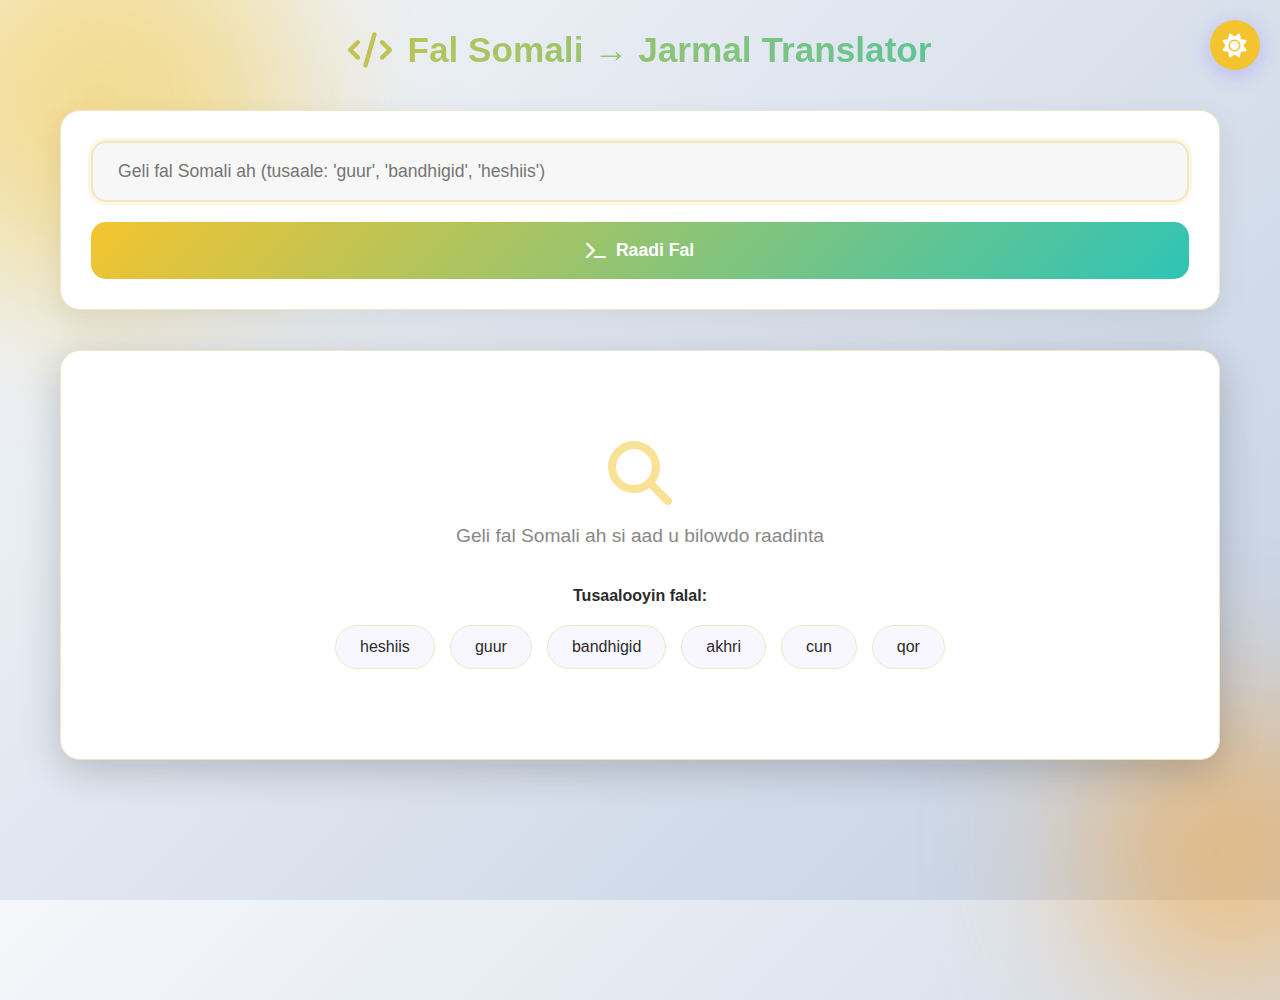
<file: index.html>
<!DOCTYPE html>
<html lang="so">
<head>
  <meta charset="UTF-8">
  <meta name="viewport" content="width=device-width, initial-scale=1.0">
  <title>Fal Somali → Jarmal</title>
  <link rel="stylesheet" href="https://cdnjs.cloudflare.com/ajax/libs/font-awesome/6.4.0/css/all.min.css">
  <style>
:root {
  /* Primary colors (Yellow theme) */
  --primary-color: #f4c430;        /* Qorax jaalle */
  --secondary-color: #ff9f1c;      /* Orange khafiif ah */

  /* Dark mode */
  --dark-bg: #121212;
  --dark-card: #1e1e1e;
  --dark-border: #2c2c2c;

  /* Light mode */
  --light-bg: #fffdf5;
  --light-card: #ffffff;
  --light-border: #f0e6c8;

  /* Neutrals */
  --white: #ffffff;
  --black: #2b2b2b;

  /* Accents */
  --cyan: #2ec4b6;                 /* accent kaliya */
  --yellow: #f4c430;
  --success: #6bcf63;

  /* Transparent primary */
  --primary-transparent: rgba(244, 196, 48, 0.15);
}


/* Base Styles */
* {
  margin: 0;
  padding: 0;
  box-sizing: border-box;
  transition: all 0.3s ease;
}

body {
  font-family: 'Segoe UI', Tahoma, Geneva, Verdana, sans-serif;
  min-height: 100vh;
  position: relative;
  overflow-x: hidden;
}

body.dark-mode {
  background: linear-gradient(135deg, #0c0e1a 0%, #1a1d2b 100%);
  color: var(--white);
}

body.light-mode {
  background: linear-gradient(135deg, #f5f7fa 0%, #c3cfe2 100%);
  color: var(--black);
}

/* Glow Effects */
.glow {
  position: absolute;
  border-radius: 50%;
  filter: blur(80px);
  opacity: 0.5;
  z-index: 0;
}

.glow-1 {
  width: 400px;
  height: 400px;
  background: var(--primary-color);
  top: -100px;
  left: -100px;
}

.glow-2 {
  width: 300px;
  height: 300px;
  background: var(--secondary-color);
  bottom: -100px;
  right: -100px;
}

/* Theme Toggle */
.theme-toggle {
  position: fixed;
  top: 20px;
  right: 20px;
  width: 50px;
  height: 50px;
  background: var(--primary-color);
  border-radius: 50%;
  display: flex;
  align-items: center;
  justify-content: center;
  cursor: pointer;
  z-index: 1000;
  box-shadow: 0 4px 20px rgba(108, 99, 255, 0.3);
}

.theme-toggle:hover {
  transform: rotate(30deg);
}

.theme-toggle i {
  color: white;
  font-size: 1.5rem;
}

/* Container */
.container {
  max-width: 1200px;
  margin: 0 auto;
  padding: 30px 20px;
  position: relative;
  z-index: 1;
}

h2 {
  text-align: center;
  margin-bottom: 40px;
  font-size: 2.2rem;
  background: linear-gradient(90deg, var(--primary-color), var(--cyan));
  -webkit-background-clip: text;
  -webkit-text-fill-color: transparent;
  display: flex;
  align-items: center;
  justify-content: center;
  gap: 15px;
}

/* Search Box */
.search-box {
  background: var(--dark-card);
  padding: 30px;
  border-radius: 20px;
  margin-bottom: 40px;
  box-shadow: 0 10px 40px rgba(0, 0, 0, 0.2);
  border: 1px solid var(--dark-border);
}

body.light-mode .search-box {
  background: var(--light-card);
  border: 1px solid var(--light-border);
  box-shadow: 0 10px 30px rgba(0, 0, 0, 0.08);
}

.search-box input {
  width: 100%;
  padding: 18px 25px;
  border: 2px solid var(--dark-border);
  border-radius: 15px;
  background: rgba(255, 255, 255, 0.05);
  color: var(--white);
  font-size: 1.1rem;
  margin-bottom: 20px;
  outline: none;
}

body.light-mode .search-box input {
  background: rgba(0, 0, 0, 0.03);
  color: var(--black);
  border: 2px solid var(--light-border);
}

.search-box input:focus {
  border-color: var(--primary-color);
  box-shadow: 0 0 0 3px var(--primary-transparent);
}

.search-box button {
  width: 100%;
  padding: 18px;
  background: linear-gradient(135deg, var(--primary-color), var(--cyan));
  border: none;
  border-radius: 15px;
  color: white;
  font-size: 1.1rem;
  font-weight: 600;
  cursor: pointer;
  display: flex;
  align-items: center;
  justify-content: center;
  gap: 10px;
  transition: transform 0.3s, box-shadow 0.3s;
}

.search-box button:hover {
  transform: translateY(-2px);
  box-shadow: 0 10px 25px rgba(108, 99, 255, 0.3);
}

/* Results */
.result {
  background: var(--dark-card);
  border-radius: 20px;
  padding: 30px;
  box-shadow: 0 10px 40px rgba(0, 0, 0, 0.2);
  border: 1px solid var(--dark-border);
  min-height: 300px;
}

body.light-mode .result {
  background: var(--light-card);
  border: 1px solid var(--light-border);
}

/* No Results */
.no-results {
  text-align: center;
  padding: 60px 20px;
}

.no-results i {
  font-size: 4rem;
  color: var(--primary-color);
  margin-bottom: 20px;
  opacity: 0.5;
}

.no-results p {
  font-size: 1.2rem;
  margin-bottom: 40px;
  color: #888;
}

/* Suggestions */
.suggestions h4 {
  margin-bottom: 20px;
  color: var(--white);
}

body.light-mode .suggestions h4 {
  color: var(--black);
}

.suggestion-tags {
  display: flex;
  flex-wrap: wrap;
  gap: 15px;
  justify-content: center;
}

.suggestion-tag {
  background: linear-gradient(135deg, var(--primary-transparent), rgba(255, 101, 132, 0.1));
  border: 1px solid var(--primary-color);
  padding: 12px 24px;
  border-radius: 25px;
  cursor: pointer;
  transition: all 0.3s;
  color: var(--white);
  font-weight: 500;
}

body.light-mode .suggestion-tag {
  color: var(--black);
  border: 1px solid var(--light-border);
  background: rgba(108, 99, 255, 0.05);
}

.suggestion-tag:hover {
  transform: translateY(-3px);
  box-shadow: 0 8px 20px rgba(108, 99, 255, 0.2);
  background: var(--primary-color);
  color: white;
}

/* Result Header */
.result-header {
  display: flex;
  justify-content: space-between;
  align-items: center;
  margin-bottom: 30px;
  padding-bottom: 20px;
  border-bottom: 1px solid var(--dark-border);
}

body.light-mode .result-header {
  border-bottom: 1px solid var(--light-border);
}

/* Verbs Container */
.verbs-container {
  display: grid;
  grid-template-columns: repeat(auto-fill, minmax(350px, 1fr));
  gap: 25px;
}

/* Verb Card */
.verb-card {
  background: rgba(255, 255, 255, 0.03);
  border: 1px solid var(--dark-border);
  border-radius: 15px;
  padding: 25px;
  cursor: pointer;
  transition: all 0.3s;
  position: relative;
  overflow: hidden;
}

body.light-mode .verb-card {
  background: rgba(0, 0, 0, 0.02);
  border: 1px solid var(--light-border);
}

.verb-card:hover {
  transform: translateY(-5px);
  border-color: var(--primary-color);
  box-shadow: 0 15px 35px rgba(108, 99, 255, 0.1);
}

.verb-card h3 {
  color: var(--cyan);
  margin-bottom: 20px;
  font-size: 1.5rem;
  display: flex;
  align-items: center;
  gap: 10px;
}

.examples-preview p {
  margin-bottom: 12px;
  font-size: 0.95rem;
  line-height: 1.5;
  opacity: 0.9;
}

.click-hint {
  margin-top: 20px;
  padding: 12px;
  background: var(--primary-transparent);
  border-radius: 10px;
  font-size: 0.9rem;
  color: var(--primary-color);
  display: flex;
  align-items: center;
  gap: 8px;
}

/* Modal */
.modal {
  display: none;
  position: fixed;
  top: 0;
  left: 0;
  width: 100%;
  height: 100%;
  background: rgba(0, 0, 0, 0.8);
  align-items: center;
  justify-content: center;
  padding: 20px;
  backdrop-filter: blur(5px);
}

.modal-content {
  background: var(--dark-card);
  border-radius: 20px;
  max-width: 200px;
  width: 100%;
  max-height: 90vh;
  overflow-y: auto;
  border: 1px solid var(--dark-border);
  box-shadow: 0 20px 60px rgba(0, 0, 0, 0.4);
}

body.light-mode .modal-content {
  background: var(--light-card);
  border: 1px solid var(--light-border);
}

.modal-header {
  display: flex;
  justify-content: space-between;
  align-items: center;
  padding: 25px 30px;
  border-bottom: 1px solid var(--dark-border);
  position: sticky;
  top: 0;
  background: var(--dark-card);
  z-index: 1;
}

body.light-mode .modal-header {
  border-bottom: 1px solid var(--light-border);
  background: var(--light-card);
}

.close-modal {
  background: none;
  border: none;
  color: var(--white);
  font-size: 2.5rem;
  cursor: pointer;
  line-height: 1;
  width: 40px;
  height: 40px;
  display: flex;
  align-items: center;
  justify-content: center;
  border-radius: 50%;
  transition: background 0.3s;
}

body.light-mode .close-modal {
  color: var(--black);
}

.close-modal:hover {
  background: rgba(255, 255, 255, 0.1);
}

.modal-body {
  padding: 30px;
}

/* Examples */
.examples-container {
  margin-top: 20px;
}

.example-item {
  margin-bottom: 10px;
}

.example-language {
  display: inline-flex;
  align-items: center;
  gap: 10px;
  padding: 8px 18px;
  border-radius: 20px;
  font-weight: 600;
  margin-bottom: 10px;
  font-size: 0.95rem;
}

.example-language.so {
  background: linear-gradient(135deg, #1e3c72, #2a5298);
  color: white;
}

.example-language.de {
  background: linear-gradient(135deg, #ff416c, #ff4b2b);
  color: white;
}

.example-text {
  padding: 15px;
  background: rgba(255, 255, 255, 0.05);
  border-radius: 10px;
  margin-bottom: 15px;
  line-height: 1.6;
  border-left: 3px solid var(--primary-color);
}

body.light-mode .example-text {
  background: rgba(0, 0, 0, 0.02);
}

/* Responsive Design */
@media (max-width: 768px) {
  h2 {
    font-size: 1.8rem;
    flex-direction: column;
    gap: 10px;
  }
  
  .verbs-container {
    grid-template-columns: 1fr;
  }
  
  .result-header {
    flex-direction: column;
    gap: 20px;
    align-items: flex-start;
  }
  
  .modal-header h3 {
    font-size: 1.3rem;
  }
}

@media (max-width: 480px) {
  .container {
    padding: 20px 15px;
  }
  
  .search-box {
    padding: 20px;
  }
  
  .result {
    padding: 20px;
  }
  
  .suggestion-tags {
    flex-direction: column;
    align-items: center;
  }
}


/* Category Buttons */
.verb-categories {
  margin-top: 40px;
  padding-top: 30px;
  border-top: 1px solid var(--dark-border);
}

body.light-mode .verb-categories {
  border-top: 1px solid var(--light-border);
}

.category-buttons {
  display: flex;
  gap: 15px;
  flex-wrap: wrap;
  justify-content: center;
}

.category-btn {
  padding: 15px 25px;
  background: linear-gradient(135deg, var(--primary-transparent), rgba(76, 195, 247, 0.1));
  border: 1px solid var(--primary-color);
  border-radius: 12px;
  color: var(--primary-color);
  cursor: pointer;
  font-weight: 600;
  display: flex;
  align-items: center;
  gap: 10px;
  transition: all 0.3s;
  font-size: 1rem;
}

.category-btn:hover {
  background: var(--primary-color);
  color: white;
  transform: translateY(-3px);
  box-shadow: 0 10px 25px rgba(108, 99, 255, 0.2);
}

/* Loading Animation */
.loading {
  text-align: center;
  padding: 60px;
}

.spinner {
  border: 4px solid rgba(255, 255, 255, 0.1);
  border-left-color: var(--primary-color);
  border-radius: 50%;
  width: 50px;
  height: 50px;
  animation: spin 1s linear infinite;
  margin: 0 auto 20px;
}

@keyframes spin {
  to { transform: rotate(360deg); }
}

/* Tooltip */
.tooltip {
  position: relative;
  display: inline-block;
}

.tooltip .tooltiptext {
  visibility: hidden;
  width: 200px;
  background-color: var(--dark-card);
  color: var(--white);
  text-align: center;
  border-radius: 6px;
  padding: 10px;
  position: absolute;
  z-index: 1;
  bottom: 125%;
  left: 50%;
  margin-left: -100px;
  opacity: 0;
  transition: opacity 0.3s;
  border: 1px solid var(--dark-border);
  font-size: 0.9rem;
}

.tooltip:hover .tooltiptext {
  visibility: visible;
  opacity: 1;
}

/* Notification */
.notification {
  position: fixed;
  bottom: 20px;
  right: 20px;
  padding: 15px 25px;
  background: var(--success);
  color: white;
  border-radius: 10px;
  z-index: 1000;
  animation: slideIn 0.3s ease;
  display: flex;
  align-items: center;
  gap: 10px;
}

@keyframes slideIn {
  from { transform: translateX(100%); }
  to { transform: translateX(0); }
}
  </style>
</head>
<body class="dark-mode">
  <!-- Glow Effects -->
  <div class="glow glow-1"></div>
  <div class="glow glow-2"></div>

  <!-- Theme Toggle Button -->
  <div class="theme-toggle" onclick="toggleTheme()">
    <i class="fas fa-moon" id="themeIcon"></i>
  </div>

  <div class="container">
    <h2><i class="fas fa-code"></i> Fal Somali → Jarmal Translator</h2>

    <div class="search-box">
      <input type="text" id="verbInput" placeholder="Geli fal Somali ah (tusaale: 'guur', 'bandhigid', 'heshiis')" autofocus>
      <button onclick="showResult()">
        <i class="fas fa-terminal"></i> Raadi Fal
      </button>
    </div>

    <div class="result" id="result">
      <!-- Default state message -->
      <div class="no-results">
        <i class="fas fa-search"></i>
        <p>Geli fal Somali ah si aad u bilowdo raadinta</p>
        
        <div class="suggestions">
          <h4>Tusaalooyin falal:</h4>
          <div class="suggestion-tags">
            <div class="suggestion-tag" onclick="searchSuggestion('heshiis')">heshiis</div>
            <div class="suggestion-tag" onclick="searchSuggestion('guur')">guur</div>
            <div class="suggestion-tag" onclick="searchSuggestion('bandhigid')">bandhigid</div>
            <div class="suggestion-tag" onclick="searchSuggestion('akhri')">akhri</div>
            <div class="suggestion-tag" onclick="searchSuggestion('cun')">cun</div>
            <div class="suggestion-tag" onclick="searchSuggestion('qor')">qor</div>
          </div>
        </div>
      </div>
    </div>
  </div>

  <!-- Modal for examples -->
  <div class="modal" id="exampleModal">
    <div class="modal-content">
      <div class="modal-header">
        <h3><i class="fas fa-comments"></i> Tusaalooyinka Fal Jarmalka</h3>
        <button class="close-modal" onclick="closeModal()">&times;</button>
      </div>
      <div class="modal-body" id="modalBody">
        <!-- Content will be inserted here -->
      </div>
    </div>
  </div>

  <script>
    // DOM Elements
    const verbInput = document.getElementById('verbInput');
    const resultDiv = document.getElementById('result');
    const modal = document.getElementById('exampleModal');
    const modalBody = document.getElementById('modalBody');
    const themeIcon = document.getElementById('themeIcon');

    // Verbs Database
    const verbs = {
      "bandhigid": [
        {
          german: "präsentieren",
          examples: [
            { so: "Mashruuceyga ayaan bandhigayaa shirkadda.", de: "Ich präsentiere mein Projekt der Firma." },
            { so: "Arjigii cusub ayaa loo bandhigayay dadweynaha.", de: "Das neue Produkt wurde der Öffentlichkeit präsentiert." }
          ]
        },
        {
          german: "vorstellen",
          examples: [
            { so: "Wuxuu soo bandhigayaa fikradiisa shirka.", de: "Er stellt seine Idee in der Sitzung vor." },
            { so: "Macallinku wuxuu noo bandhigay qorshaha casharka.", de: "Der Lehrer stellte uns den Unterrichtsplan vor." }
          ]
        },
        {
          german: "ausstellen",
          examples: [
            { so: "Sawirrada waa la bandhigay galeriyada.", de: "Die Bilder werden in den Galerien ausgestellt." },
            { so: "Xayawaanka duurjoogta ah ayaa la bandhigay zooga.", de: "Die Wildtiere werden im Zoo ausgestellt." }
          ]
        },
        {
          german: "vorlegen",
          examples: [
            { so: "Fadlan soo bandhig dukumeentiyada aqoonsiga.", de: "Bitte legen Sie die Identitätsdokumente vor." },
            { so: "Waxay soo bandhigaysaa caddaymo shaqada.", de: "Sie legt Nachweise für die Arbeit vor." }
          ]
        }
      ],

      "wax ka qabasho": [
        {
          german: "angehen",
          examples: [
            { so: "Arrintan waa in si degdeg ah wax looga qabtaa.", de: "Dieses Problem muss dringend angegangen werden." },
            { so: "Dowladdu waxay bilowday inay wax ka qabato arrinta amniga.", de: "Die Regierung hat begonnen, das Sicherheitsproblem anzugehen." }
          ]
        },
        {
          german: "sich kümmern um",
          examples: [
            { so: "Wuxuu wax ka qabtay cabashada macaamiisha.", de: "Er hat sich um die Beschwerde der Kunden gekümmert." },
            { so: "Waxaan wax ka qabanaa baahiyaha carruurta.", de: "Wir kümmern uns um die Bedürfnisse der Kinder." }
          ]
        },
        {
          german: "bearbeiten",
          examples: [
            { so: "Codsigaaga waa la wax ka qabtay.", de: "Ihr Antrag wurde bearbeitet." },
            { so: "Shaqaalaha xafiiska ayaa wax ka qabtay faylka.", de: "Die Mitarbeiter haben die Akte bearbeitet." }
          ]
        },
        {
          german: "behandeln",
          examples: [
            { so: "Shirkaddu waxay wax ka qabatay dhibaatada si xirfad leh.", de: "Das Unternehmen hat das Problem professionell behandelt." },
            { so: "Arrintan waa in si cadaalad ah wax looga qabtaa.", de: "Diese Angelegenheit muss fair behandelt werden." }
          ]
        },
        {
          german: "lösen",
          examples: [
            { so: "Dhibaatada si guul leh ayaa wax looga qabtay.", de: "Das Problem wurde erfolgreich gelöst." },
            { so: "Wuxuu awooday inuu wax ka qabto khilaafka.", de: "Er konnte den Konflikt lösen." }
          ]
        }
      ],

      "istahilid": [
        {
          german: "verdienen",
          examples: [
            { so: "Waxaad istahishaa bilad.", de: "Du verdienst eine Medaille." },
            { so: "Wuxuu istahilay ammaanta dadweynaha.", de: "Er hat das Lob der Öffentlichkeit verdient." }
          ]
        },
        {
          german: "sich verdienen",
          examples: [
            { so: "Waxay istahishay abaalmarinta shaqadeeda adag.", de: "Sie hat sich die Auszeichnung durch ihre harte Arbeit verdient." },
            { so: "Kooxdu waxay istahishay guusha.", de: "Das Team hat sich den Sieg verdient." }
          ]
        },
        {
          german: "würdig sein",
          examples: [
            { so: "Waa mid istahilaya bilad sharaf.", de: "Er ist einer Ehrenmedaille würdig." },
            { so: "Waxay istahilaysaa ixtiraam buuxa.", de: "Sie ist vollen Respekts würdig." }
          ]
        }
      ],

      "badalid": [
        {
          german: "ändern",
          examples: [
            { so: "Waxaan badalay jadwalkayga shaqo.", de: "Ich habe meinen Arbeitsplan geändert." },
            { so: "Wuxuu badalay go'aankiisii hore.", de: "Er hat seine frühere Entscheidung geändert." }
          ]
        },
        {
          german: "wechseln",
          examples: [
            { so: "Waxaan badalay qalabka kombiyuutarka.", de: "Ich habe die Computerhardware gewechselt." },
            { so: "Waxay badashay booskeeda shaqo.", de: "Sie hat ihren Arbeitsplatz gewechselt." }
          ]
        },
        {
          german: "umwandeln",
          examples: [
            { so: "Warqadda waxaa loo badalay dukumeenti elektaroonik ah.", de: "Das Dokument wurde in eine elektronische Datei umgewandelt." },
            { so: "Shirkaddu waxay badashay qaab dhismeedkeeda.", de: "Das Unternehmen hat seine Struktur umgewandelt." }
          ]
        },
        {
          german: "modifizieren",
          examples: [
            { so: "Barnaamijka waa la badalay si uu u noqdo mid fudud.", de: "Das Programm wurde modifiziert, um benutzerfreundlicher zu sein." },
            { so: "Qalabka farsamadu waa la badalay.", de: "Die technische Ausrüstung wurde modifiziert." }
          ]
        }
      ],

      "guur": [
        {
          german: "umziehen",
          examples: [
            { so: "Bisha dambe ayaan guriga cusub u guurayaa.", de: "Ich ziehe nächsten Monat in das neue Haus um." },
            { so: "Markii uu shaqo heshay ayuu magaalo kale u guuray.", de: "Als er einen Job bekam, zog er in eine andere Stadt um." }
          ]
        },
        {
          german: "ausziehen",
          examples: [
            { so: "Guriga waalidkay ayaan ka guurayaa markaan kaalmo helo.", de: "Ich ziehe aus dem Haus meiner Eltern aus, wenn ich Unterstützung bekomme." },
            { so: "Wiilku wuxuu ka guuray guriga markii uu dhexgalay.", de: "Der Junge zog aus dem Haus aus, als er volljährig wurde." }
          ]
        },
        {
          german: "wegziehen",
          examples: [
            { so: "Waxay u guureysaa magaalo kale sababtoo ah shaqo.", de: "Sie zieht wegen einer Arbeit in eine andere Stadt weg." },
            { so: "Reerka oo dhan ayaa ka guuray dalka dagaalka ka dib.", de: "Die ganze Familie ist nach dem Krieg aus dem Land weggezogen." }
          ]
        }
      ],

      "akhri": [
        {
          german: "lesen",
          examples: [
            { so: "Buug cajiib ah ayaan akhrinayaa maanta.", de: "Ich lese heute ein tolles Buch." },
            { so: "Wiilku wuxuu akhriyay wargeyska subax kasta.", de: "Der Junge hat jeden Morgen die Zeitung gelesen." }
          ]
        },
        {
          german: "vorlesen",
          examples: [
            { so: "Hooyaday ayaa ii akhrisay sheeko habeenkii.", de: "Meine Mutter hat mir abends eine Geschichte vorgelesen." },
            { so: "Macallinku wuxuu akhriyay qisadda dugsiga.", de: "Der Lehrer hat die Geschichte der Schule vorgelesen." }
          ]
        }
      ],

      "cun": [
        {
          german: "essen",
          examples: [
            { so: "Sabayad ayaan cunayaa subaxii.", de: "Ich esse Brot zum Frühstück." },
            { so: "Cuntada Soomaalida ayaan jeclahay inaan cuno.", de: "Ich mag es, somalisches Essen zu essen." }
          ]
        },
        {
          german: "fressen",
          examples: [
            { so: "Bisadu waxay cuntay canugii.", de: "Die Katze hat das Kätzchen gefressen." },
            { so: "Libinta waxay cuntaan caleemo.", de: "Die Ziegen fressen Blätter." }
          ]
        }
      ],

      "qor": [
        {
          german: "schreiben",
          examples: [
            { so: "Waxaan qorayaa wargeys.", de: "Ich schreibe einen Artikel." },
            { so: "Macallinku wuxuu noo qoray cashar.", de: "Der Lehrer hat uns eine Lektion geschrieben." }
          ]
        },
        {
          german: "aufschreiben",
          examples: [
            { so: "Fadlan qor lambarkayga teleefanka.", de: "Bitte schreiben Sie meine Telefonnummer auf." },
            { so: "Wuxuu qoray magacyada dhamaan xubnaha.", de: "Er hat die Namen aller Mitglieder aufgeschrieben." }
          ]
        },
        {
          german: "verfassen",
          examples: [
            { so: "Waxay qortay buug cajiib ah.", de: "Sie hat ein tolles Buch verfasst." },
            { so: "Waxaan qoray maqaal cilmibaaris.", de: "Ich habe einen wissenschaftlichen Artikel verfasst." }
          ]
        }
      ],

      "tag": [
        {
          german: "gehen",
          examples: [
            { so: "Waxaan tagayaa suuqa.", de: "Ich gehe zum Markt." },
            { so: "Wiilku wuxuu tagay dugsiga.", de: "Der Junge ging zur Schule." }
          ]
        },
        {
          german: "verreisen",
          examples: [
            { so: "Waxay u tagayaan dal shisheeye soona.", de: "Sie verreisen nächsten Monat ins Ausland." },
            { so: "Shan bilood ayuu tagay waddamo shisheeye.", de: "Er ist für fünf Monate ins Ausland gereist." }
          ]
        },
        {
          german: "weggehen",
          examples: [
            { so: "Fadlan ha tagin!", de: "Bitte gehen Sie nicht weg!" },
            { so: "Waxay ka tagtay shirka markii ay cadho gashay.", de: "Sie ging aus dem Meeting weg, als sie wütend wurde." }
          ]
        }
      ],

      "keen": [
        {
          german: "bringen",
          examples: [
            { so: "Waxay ii keenaysaa buug cusub.", de: "Sie bringt mir ein neues Buch." },
            { so: "Wiilku wuxuu keenay biyaha.", de: "Der Junge hat das Wasser gebracht." }
          ]
        },
        {
          german: "mitbringen",
          examples: [
            { so: "Fadlan ii keen kafe.", de: "Bitte bringen Sie mir Kaffee mit." },
            { so: "Wuxuu u keenay hadiyad goobta.", de: "Er brachte dem Gast ein Geschenk mit." }
          ]
        }
      ],

      "helid": [
        {
          german: "finden",
          examples: [
            { so: "Waxaan helay lacag dhowr toddobaad ka hor.", de: "Ich habe vor einigen Wochen Geld gefunden." },
            { so: "Waxay heli karaan fursad wanaagsan.", de: "Sie können eine gute Gelegenheit finden." }
          ]
        },
        {
          german: "bekommen",
          examples: [
            { so: "Waxaan helay wargadii aqoonsiga.", de: "Ich habe meinen Ausweis bekommen." },
            { so: "Wiilku wuxuu helay abaalmarinta.", de: "Der Junge hat die Belohnung bekommen." }
          ]
        },
        {
          german: "erhalten",
          examples: [
            { so: "Waxaan helay wiciyo badan bulshada.", de: "Ich erhielt viel Unterstützung von der Gemeinschaft." },
            { so: "Shirkaddu waxay helaysaa deeqyo qaaradaha deriska ah.", de: "Das Unternehmen erhält Spenden aus benachbarten Ländern." }
          ]
        }
      ],

      "heshiis": [
        {
          german: "vereinbaren",
          examples: [
            { so: "Waxaan heshiisay inaan kulanno bisha soo socota.", de: "Ich habe vereinbart, dass wir uns nächsten Monat treffen." },
            { so: "Shirkadaha waxay heshiisay xisaabaadka ganacsiga.", de: "Die Unternehmen haben die Handelsbedingungen vereinbart." }
          ]
        },
        {
          german: "abmachen",
          examples: [
            { so: "Waxaan heshiisay wakhti lagu kulmo.", de: "Ich habe eine Zeit für ein Treffen abgemacht." },
            { so: "Wiilashu waxay heshiisay inay iska cayaaraan.", de: "Die Jungen haben abgemacht, zusammen zu spielen." }
          ]
        },
        {
          german: "verabreden",
          examples: [
            { so: "Waxaan heshiisay inaan is arko galabtii.", de: "Ich habe mich mit ihr für den Nachmittag verabredet." },
            { so: "Waxay heshiisay inay shir la yeesho madaxda.", de: "Sie hat sich mit den Leitern zu einem Meeting verabredet." }
          ]
        },
        {
          german: "ausmachen",
          examples: [
            { so: "Waxaan heshiisay inuu ii keenayo alaabta.", de: "Ich habe ausgemacht, dass er mir die Ware bringt." },
            { so: "Waxay heshiisay qiimaha alaabta.", de: "Sie hat den Preis der Ware ausgemacht." }
          ]
        }
      ],

      "karid": [
        {
          german: "können",
          examples: [
            { so: "Waxaan kari karaa inaan ku hadlo afar af.", de: "Ich kann vier Sprachen sprechen." },
            { so: "Wiilku wuxuu kari karaa inuu sawiro sameeyo.", de: "Der Junge kann zeichnen." }
          ]
        },
        {
          german: "fähig sein",
          examples: [
            { so: "Waxay kartaa inay hantida maamusho.", de: "Sie ist fähig, das Vermögen zu verwalten." },
            { so: "Shirkaddu waxay kartaa inay soo saarto 10,000 alaab toddobaadkii.", de: "Das Unternehmen ist fähig, 10.000 Produkte pro Woche zu produzieren." }
          ]
        },
        {
          german: "imstande sein",
          examples: [
            { so: "Waxaan karnaa inaan ka jawaabno baahiyaha macaamiisha.", de: "Wir sind imstande, auf die Bedürfnisse der Kunden zu reagieren." },
            { so: "Ma karto inaad dhamayso shaqadan maalintii keliya?", de: "Bist du imstande, diese Arbeit an einem Tag zu beenden?" }
          ]
        }
      ],

      "sami": [
        {
          german: "machen",
          examples: [
            { so: "Waxaan samaynayaa cunto.", de: "Ich mache Essen." },
            { so: "Wiilku wuxuu samaynayaa xaflad.", de: "Der Junge macht eine Party." }
          ]
        },
        {
          german: "herstellen",
          examples: [
            { so: "Shirkaddu waxay samaysaa qalabka elektaroonik ah.", de: "Das Unternehmen stellt elektronische Geräte her." },
            { so: "Waxay samayn karaan alaab cusub.", de: "Sie können neue Produkte herstellen." }
          ]
        },
        {
          german: "erzeugen",
          examples: [
            { so: "Qalabku wuxuu samaynaa tamar.", de: "Die Maschine erzeugt Energie." },
            { so: "Waxay samaynayaan dakhli dheeraad ah.", de: "Sie erzeugen zusätzliches Einkommen." }
          ]
        }
      ],

      "aragid": [
        {
          german: "sehen",
          examples: [
            { so: "Waxaan arki karaa buurta ka fog.", de: "Ich kann die Berge in der Ferne sehen." },
            { so: "Wiilku wuxuu arkay filim cusub.", de: "Der Junge hat einen neuen Film gesehen." }
          ]
        },
        {
          german: "beobachten",
          examples: [
            { so: "Waxaan arkayaa dhacdooyinka cusub.", de: "Ich beobachte die neuen Ereignisse." },
            { so: "Cilmi baaruhu wuxuu arkayaa xayawaanka duurka.", de: "Der Wissenschaftler beobachtet die Wildtiere." }
          ]
        },
        {
          german: "erkennen",
          examples: [
            { so: "Waxaan aragnay in ay jirto dhibaatad weyn.", de: "Wir haben erkannt, dass es ein großes Problem gibt." },
            { so: "Wuxuu arkay farqi weyn.", de: "Er hat einen großen Unterschied erkannt." }
          ]
        }
      ],

      "maqasho": [
        {
          german: "hören",
          examples: [
            { so: "Waxaan maqli karaa codkaaga.", de: "Ich kann deine Stimme hören." },
            { so: "Wiilku wuxuu maqlay war badan.", de: "Der Junge hat viele Nachrichten gehört." }
          ]
        },
        {
          german: "zuhören",
          examples: [
            { so: "Waxaan maqli doonaa khudbadii madaxweynaha.", de: "Ich werde der Rede des Präsidenten zuhören." },
            { so: "Fadlan ii maqal markaan kugu hadlo.", de: "Bitte höre mir zu, wenn ich mit dir rede." }
          ]
        },
        {
          german: "vernehmen",
          examples: [
            { so: "Waxaan maqlay in la helay xalka.", de: "Ich habe vernommen, dass eine Lösung gefunden wurde." },
            { so: "Maxaad ka maqlay dhibaatadan?", de: "Was hast du über dieses Problem vernommen?" }
          ]
        }
      ],

      "sheegid": [
        {
          german: "sagen",
          examples: [
            { so: "Waxaan kuu sheegi doonaa sida loo sameeyo.", de: "Ich werde dir sagen, wie man es macht." },
            { so: "Wiilku wuxuu sheegay inuu dugsiga aadi doono.", de: "Der Junge sagte, dass er zur Schule gehen wird." }
          ]
        },
        {
          german: "mitteilen",
          examples: [
            { so: "Waxaan kuu sheegi doonaa go'aanka cusub.", de: "Ich werde Ihnen die neue Entscheidung mitteilen." },
            { so: "Shirkaddu waxay kuu sheegi doontaa natiijooyinka.", de: "Das Unternehmen wird Ihnen die Ergebnisse mitteilen." }
          ]
        },
        {
          german: "erzählen",
          examples: [
            { so: "Wuxuu ii sheegay sheeko qurux badan.", de: "Er hat mir eine schöne Geschichte erzählt." },
            { so: "Waxay kuu sheegi doontaa safarkiisii Yurub.", de: "Sie wird Ihnen von ihrer Europareise erzählen." }
          ]
        }
      ],

      "tixraacid": [
        {
          german: "zitieren",
          examples: [
            { so: "Waxaan tixraacayaa buugga Shakespeare.", de: "Ich zitiere das Buch von Shakespeare." },
            { so: "Wuxuu tixraacay qaaciidooyinka sharciga.", de: "Er zitierte die Gesetzesbestimmungen." }
          ]
        },
        {
          german: "verweisen auf",
          examples: [
            { so: "Qoraagu wuxuu tixraacayaa xogta hore.", de: "Der Autor verweist auf die früheren Daten." },
            { so: "Dukumeentigu wuxuu tixraacayaa qodobka 15aad.", de: "Das Dokument verweist auf Artikel 15." }
          ]
        },
        {
          german: "anführen",
          examples: [
            { so: "Wuxuu tixraacay tusaalooyin badan.", de: "Er führte viele Beispiele an." },
            { so: "Waxay tixraacday caddaymo cilmiga ah.", de: "Sie führte wissenschaftliche Beweise an." }
          ]
        }
      ]
    };



    // Theme Management Functions
    function initTheme() {
      const savedTheme = localStorage.getItem('theme');
      const prefersDark = window.matchMedia('(prefers-color-scheme: dark)').matches;
      
      if (savedTheme) {
        document.body.className = savedTheme;
        updateThemeIcon(savedTheme);
      } else if (prefersDark) {
        document.body.className = 'dark-mode';
        updateThemeIcon('dark-mode');
      } else {
        document.body.className = 'light-mode';
        updateThemeIcon('light-mode');
      }
    }

    function toggleTheme() {
      const currentTheme = document.body.className;
      const newTheme = currentTheme === 'dark-mode' ? 'light-mode' : 'dark-mode';
      
      document.body.className = newTheme;
      updateThemeIcon(newTheme);
      localStorage.setItem('theme', newTheme);
    }

    function updateThemeIcon(theme) {
      if (theme === 'dark-mode') {
        themeIcon.className = 'fas fa-moon';
      } else {
        themeIcon.className = 'fas fa-sun';
      }
    }

    // Search Functions
    function showResult() {
      const input = verbInput.value.trim().toLowerCase();
      
      if (!input) {
        showNoResults("Fadlan geli fal Somali ah si aad u bilowdo raadinta.");
        return;
      }

      if (verbs[input]) {
        displayResults(input, verbs[input]);
      } else {
        showNoResults(`Falka "<strong style="color: var(--cyan)">${input}</strong>" lama helin database-ka.`);
      }
    }

    function displayResults(somaliVerb, germanVerbs) {
      let html = `
        <div class="result-header">
          <div>
            <h3><i class="fas fa-search"></i> Natiijooyinka Raadinta</h3>
            <p>Falka: <strong style="color: var(--primary-color)">${somaliVerb}</strong></p>
          </div>
          <div style="background: var(--primary-transparent); padding: 8px 16px; border-radius: 20px; color: var(--primary-color); border: 1px solid var(--primary-color);">
            <i class="fas fa-list"></i> ${germanVerbs.length} nooc oo Jarmal ah
          </div>
        </div>

        <div class="verbs-container">
      `;

      germanVerbs.forEach((verb, index) => {
        const firstExample = verb.examples[0];
        html += `
          <div class="verb-card" onclick="showExamples('${somaliVerb}', ${index})">
            <h3><i class="fas fa-code-branch"></i> ${verb.german}</h3>
            <div class="examples-preview">
              <p><strong style="color: var(--primary-color)">Tusaale (SO):</strong> ${firstExample.so.substring(0, 85)}${firstExample.so.length > 85 ? '...' : ''}</p>
              <p><strong style="color: #ff6b9d">Tusaale (DE):</strong> ${firstExample.de.substring(0, 85)}${firstExample.de.length > 85 ? '...' : ''}</p>
            </div>
            <div class="click-hint">
              <i class="fas fa-mouse-pointer"></i> Guji si aad u aragto dhammaan ${verb.examples.length} tusaalo
            </div>
          </div>
        `;
      });

      html += `</div>`;
      resultDiv.innerHTML = html;
    }

    function showExamples(somaliVerb, verbIndex) {
      const verb = verbs[somaliVerb][verbIndex];
      
      let html = `
        <div style="margin-bottom: 25px; padding-bottom: 20px; border-bottom: 1px solid var(--dark-border);">
          <h4 style="color: var(--white); margin-bottom: 10px; display: flex; align-items: center; gap: 10px;">
            <i class="fas fa-language" style="color: var(--primary-color);"></i> 
            Falka Soomaaliga: <span style="color: var(--primary-color)">${somaliVerb}</span>
          </h4>
          <h4 style="color: var(--white); display: flex; align-items: center; gap: 10px;">
            <i class="fas fa-flag" style="color: #ff6b9d;"></i> 
            Turjumada Jarmalka: <span style="color: #ff6b9d">${verb.german}</span>
          </h4>
        </div>

        <div class="examples-container">
          <h3 style="color: var(--white); margin-bottom: 25px; display: flex; align-items: center; gap: 12px; font-size: 1.3rem;">
            <i class="fas fa-comments" style="color: var(--primary-color);"></i> 
            Tusaalooyinka (${verb.examples.length})
          </h3>
      `;

      verb.examples.forEach((example, index) => {
        html += `
          <div class="example-item">
            <div class="example-language so">
              <i class="fas fa-flag"></i> Soomaali
            </div>
            <div class="example-text">${example.so}</div>
            
            <div class="example-language de" style="margin-top: 18px;">
              <i class="fas fa-flag"></i> Jarmal
            </div>
            <div class="example-text">${example.de}</div>
            
            ${index < verb.examples.length - 1 ? 
              '<div style="margin: 22px 0; height: 1px; background: linear-gradient(90deg, transparent, var(--dark-border), transparent);"></div>' : ''}
          </div>
        `;
      });

      html += `</div>`;
      modalBody.innerHTML = html;
      modal.style.display = 'flex';
      document.body.style.overflow = 'hidden';
    }

    function closeModal() {
      modal.style.display = 'none';
      document.body.style.overflow = 'auto';
    }

    function showNoResults(message) {
      let html = `
        <div class="no-results">
          <i class="fas fa-search"></i>
          <p>${message}</p>
          
          <div class="suggestions">
            <h4>Falalka la heli karo:</h4>
            <div class="suggestion-tags">
              <div class="suggestion-tag" onclick="searchSuggestion('heshiis')">heshiis</div>
              <div class="suggestion-tag" onclick="searchSuggestion('guur')">guur</div>
              <div class="suggestion-tag" onclick="searchSuggestion('bandhigid')">bandhigid</div>
              <div class="suggestion-tag" onclick="searchSuggestion('akhri')">akhri</div>
              <div class="suggestion-tag" onclick="searchSuggestion('cun')">cun</div>
              <div class="suggestion-tag" onclick="searchSuggestion('qor')">qor</div>
            </div>
          </div>
        </div>
      `;
      resultDiv.innerHTML = html;
    }

    function searchSuggestion(verb) {
      verbInput.value = verb;
      showResult();
    }

    // Event Listeners
    verbInput.addEventListener('keypress', (e) => {
      if (e.key === 'Enter') {
        showResult();
      }
    });

    window.addEventListener('click', (e) => {
      if (e.target === modal) {
        closeModal();
      }
    });

    document.addEventListener('keydown', (e) => {
      if (e.key === 'Escape') {
        closeModal();
      }
    });

    // Initialize when page loads
    window.addEventListener('load', () => {
      initTheme();
      verbInput.focus();
    });


  // Add to existing script

// Audio Pronunciation (if you add audio files later)
function playAudio(word, language) {
  // This is a placeholder for audio functionality
  console.log(`Playing ${language} pronunciation of ${word}`);
  // You can implement with Web Speech API later
}

// Copy to Clipboard
function copyToClipboard(text) {
  navigator.clipboard.writeText(text).then(() => {
    alert('Luqadda Jarmalka waxa la nuqul sameeyay!');
  });
}

// Filter verbs by category
const verbCategories = {
  "daily": ["cun", "qor", "akhri", "dhegayso", "fiiri"],
  "social": ["heshiis", "guur", "tus"],
  "creative": ["bandhigid", "samee", "kari"]
};

function showCategory(category) {
  const categoryVerbs = verbCategories[category];
  let html = `
    <div class="result-header">
      <h3><i class="fas fa-filter"></i> Falalka ${category}</h3>
    </div>
    <div class="suggestion-tags">
  `;
  
  categoryVerbs.forEach(verb => {
    html += `<div class="suggestion-tag" onclick="searchSuggestion('${verb}')">${verb}</div>`;
  });
  
  html += `</div>`;
  resultDiv.innerHTML = html;
}

// Add this to the no-results section HTML:
/*
<div class="verb-categories">
  <h4>Kala sooco falalka:</h4>
  <div class="category-buttons">
    <button class="category-btn" onclick="showCategory('daily')">
      <i class="fas fa-home"></i> Maalin kasta
    </button>
    <button class="category-btn" onclick="showCategory('social')">
      <i class="fas fa-users"></i> Bulshada
    </button>
    <button class="category-btn" onclick="showCategory('creative')">
      <i class="fas fa-paint-brush"></i> Farshaxan
    </button>
  </div>
</div>
*/
  </script>
</body>
</html>
</file>
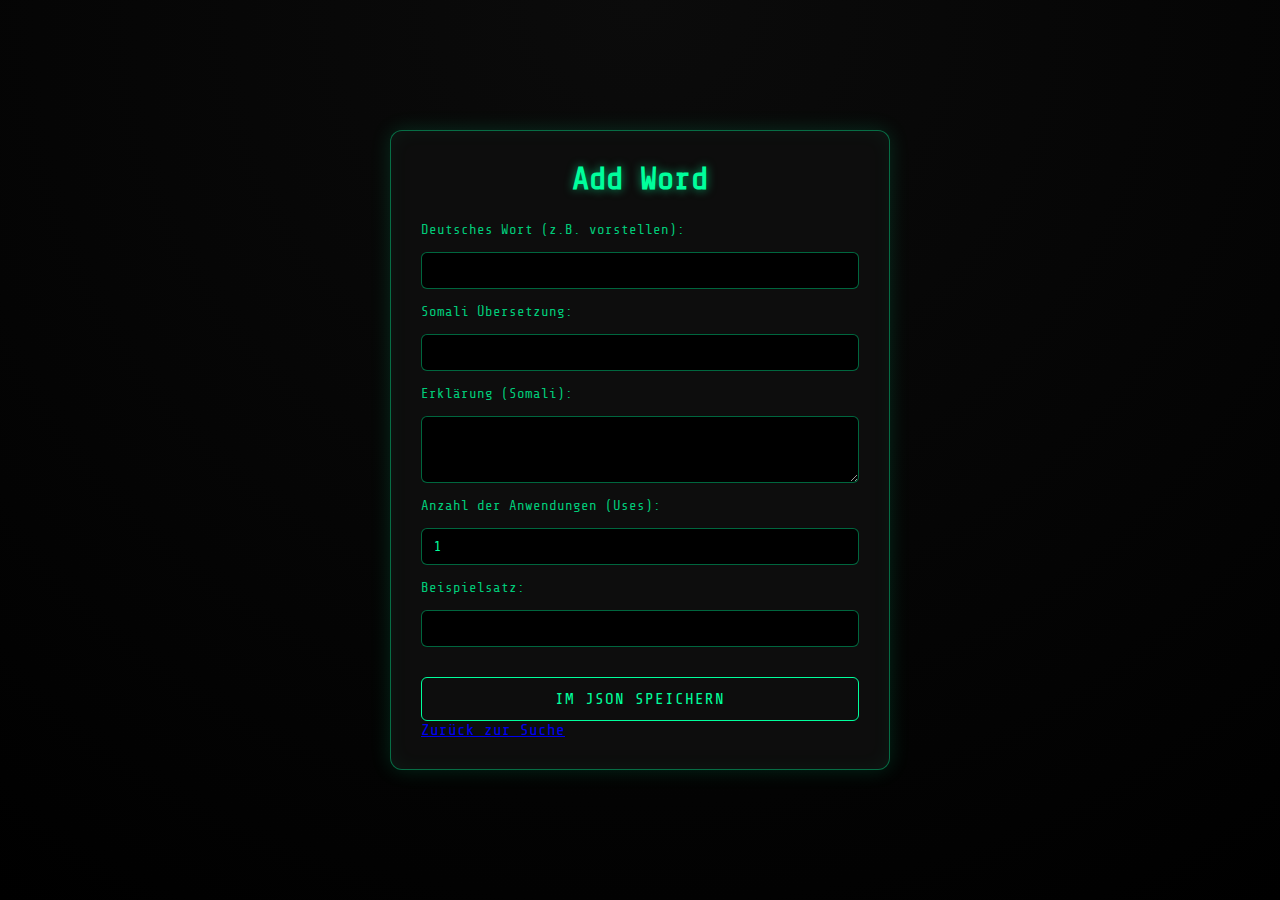
<file: templates/add_word.html>
<!DOCTYPE html>
<html lang="de">
<head>
    <meta charset="UTF-8">
    <meta name="viewport" content="width=device-width, initial-scale=1.0">
    <title>Wort hinzufügen</title>
    <style>
/* ===== HACKER STYLE CSS ===== */
@import url('https://fonts.googleapis.com/css2?family=Share+Tech+Mono&display=swap');

:root {
    --bg-color: #050505;
    --card-bg: #0d0d0d;
    --neon-green: #00ff9c;
    --neon-green-soft: #00cc7a;
    --text-color: #e0ffe9;
    --border-color: rgba(0, 255, 156, 0.4);
}

/* Reset */
* {
    margin: 0;
    padding: 0;
    box-sizing: border-box;
    font-family: 'Share Tech Mono', monospace;
}

body {
    background: radial-gradient(circle at top, #0b0b0b, #000);
    color: var(--text-color);
    min-height: 100vh;
    display: flex;
    justify-content: center;
    align-items: center;
}

/* Main container */
.container {
    background: var(--card-bg);
    border: 1px solid var(--border-color);
    padding: 30px;
    width: 100%;
    max-width: 500px;
    border-radius: 12px;
    box-shadow:
        0 0 20px rgba(0, 255, 156, 0.15),
        inset 0 0 20px rgba(0, 255, 156, 0.05);
    animation: glow 3s infinite alternate;
}

/* Title */
h1, h2 {
    text-align: center;
    color: var(--neon-green);
    margin-bottom: 25px;
    text-shadow: 0 0 10px rgba(0, 255, 156, 0.6);
}

/* Form */
form {
    display: flex;
    flex-direction: column;
    gap: 15px;
}

/* Labels */
label {
    font-size: 14px;
    color: var(--neon-green-soft);
}

/* Inputs & textarea */
input,
textarea,
select {
    background: #000;
    color: var(--neon-green);
    border: 1px solid var(--border-color);
    padding: 10px 12px;
    border-radius: 6px;
    outline: none;
    transition: 0.3s ease;
}

input::placeholder,
textarea::placeholder {
    color: rgba(0, 255, 156, 0.4);
}

input:focus,
textarea:focus,
select:focus {
    border-color: var(--neon-green);
    box-shadow: 0 0 10px rgba(0, 255, 156, 0.5);
}

/* Button */
button {
    margin-top: 15px;
    background: transparent;
    color: var(--neon-green);
    border: 1px solid var(--neon-green);
    padding: 12px;
    border-radius: 6px;
    cursor: pointer;
    font-size: 16px;
    letter-spacing: 1px;
    transition: 0.3s ease;
    text-transform: uppercase;
}

button:hover {
    background: var(--neon-green);
    color: #000;
    box-shadow: 0 0 20px rgba(0, 255, 156, 0.8);
}

/* Small hacker text */
.hacker-text {
    text-align: center;
    font-size: 12px;
    opacity: 0.7;
    margin-top: 15px;
}

/* Glow animation */
@keyframes glow {
    from {
        box-shadow: 0 0 15px rgba(0, 255, 156, 0.2);
    }
    to {
        box-shadow: 0 0 30px rgba(0, 255, 156, 0.4);
    }
}

    </style>
</head>
<body>
    <div class="container">
    <h1>Add Word</h1>
    <form method="POST">
        <label>Deutsches Wort (z.B. vorstellen):</label>
        <input type="text" name="so" required>
        
        <label>Somali Übersetzung:</label>
        <input type="text" name="de" required>
        
        <label>Erklärung (Somali):</label>
        <textarea name="explanation" rows="3"></textarea>
        
        <label>Anzahl der Anwendungen (Uses):</label>
        <input type="number" name="uses" value="1">
        
        <label>Beispielsatz:</label>
        <input type="text" name="example">
        
        <button type="submit">Im JSON speichern</button>
    </form>
    <p><a href="/">Zurück zur Suche</a></p>
    </div>
</body>
</html>
</file>
